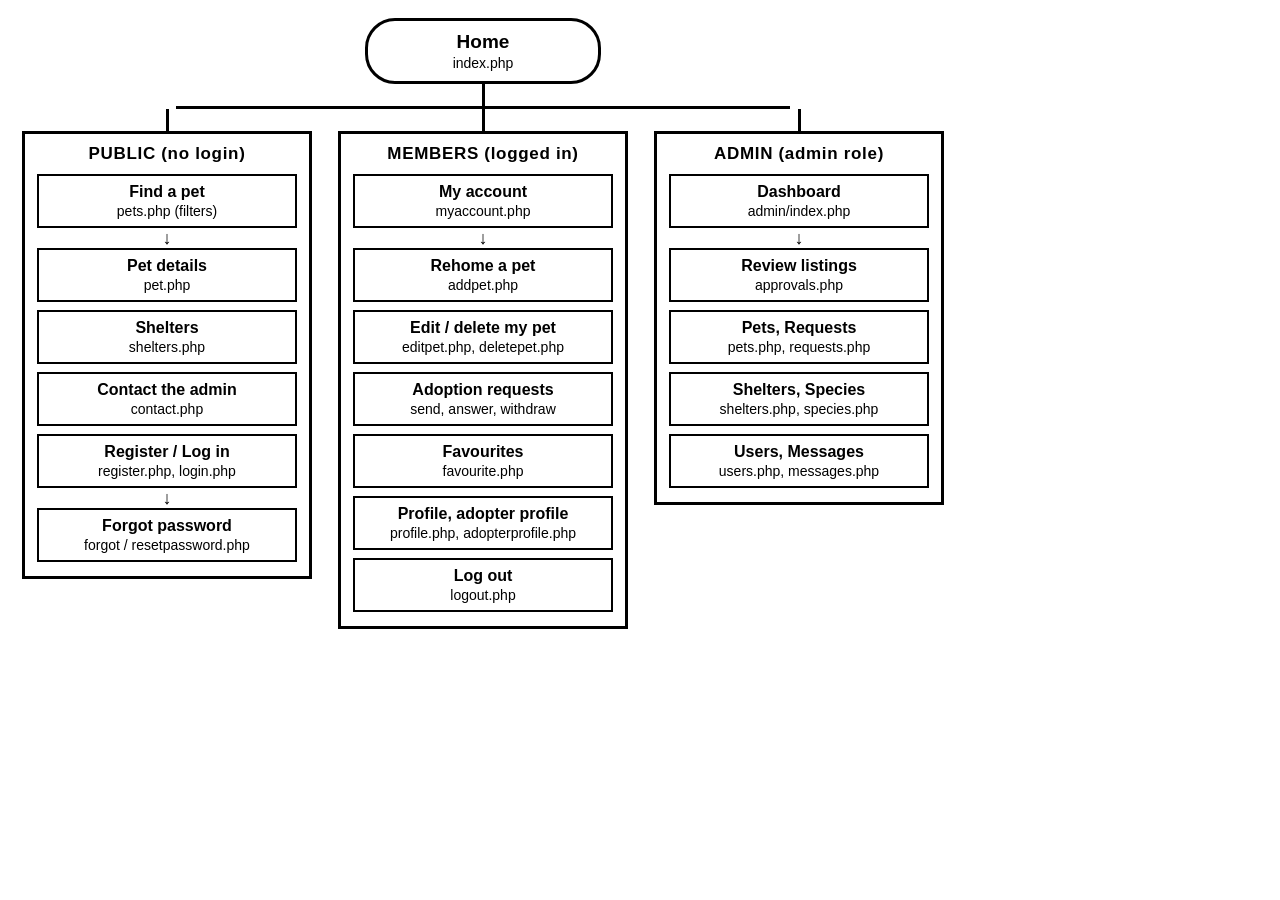
<file: docs/sitemap.html>
<!doctype html>
<html lang="en">
<head>
<meta charset="utf-8">
<title>PawsHome navigation structure</title>
<style>
  body { margin: 0; background: #fff; font-family: Arial, Helvetica, sans-serif; color: #000; }
  #wrap { display: inline-block; padding: 18px 22px 22px; }
  .home { margin: 0 auto; width: 210px; text-align: center; border: 3px solid #000; border-radius: 30px; padding: 10px; font-weight: 800; font-size: 19px; }
  .home small, .box small { display: block; font-weight: 400; font-size: 14px; margin-top: 2px; }
  /* one line down from Home, one line across, one line down into each column */
  .stem { width: 3px; height: 22px; background: #000; margin: 0 auto; }
  .bar { height: 3px; background: #000; margin: 0 calc(100% / 6); }
  .cols { display: grid; grid-template-columns: repeat(3, 290px); gap: 26px; }
  .col { display: flex; flex-direction: column; align-items: center; }
  .col > .stem { height: 22px; }
  .group { width: 100%; box-sizing: border-box; border: 3px solid #000; padding: 10px 12px 14px; }
  .group h2 { margin: 0 0 10px; font-size: 17px; text-align: center; letter-spacing: 0.04em; }
  .box { border: 2px solid #000; padding: 7px 8px; text-align: center; font-weight: 700; font-size: 16px; background: #fff; }
  .arrow { text-align: center; font-size: 18px; line-height: 20px; height: 20px; }
  .gap { height: 8px; }
</style>
</head>
<body>
<div id="wrap">
  <div class="home">Home<small>index.php</small></div>
  <div class="stem"></div>
  <div class="bar"></div>
  <div class="cols">
    <div class="col"><div class="stem"></div><div class="group">
      <h2>PUBLIC (no login)</h2>
      <div class="box">Find a pet<small>pets.php (filters)</small></div><div class="arrow">↓</div>
      <div class="box">Pet details<small>pet.php</small></div><div class="gap"></div>
      <div class="box">Shelters<small>shelters.php</small></div><div class="gap"></div>
      <div class="box">Contact the admin<small>contact.php</small></div><div class="gap"></div>
      <div class="box">Register / Log in<small>register.php, login.php</small></div><div class="arrow">↓</div>
      <div class="box">Forgot password<small>forgot / resetpassword.php</small></div>
    </div></div>
    <div class="col"><div class="stem"></div><div class="group">
      <h2>MEMBERS (logged in)</h2>
      <div class="box">My account<small>myaccount.php</small></div><div class="arrow">↓</div>
      <div class="box">Rehome a pet<small>addpet.php</small></div><div class="gap"></div>
      <div class="box">Edit / delete my pet<small>editpet.php, deletepet.php</small></div><div class="gap"></div>
      <div class="box">Adoption requests<small>send, answer, withdraw</small></div><div class="gap"></div>
      <div class="box">Favourites<small>favourite.php</small></div><div class="gap"></div>
      <div class="box">Profile, adopter profile<small>profile.php, adopterprofile.php</small></div><div class="gap"></div>
      <div class="box">Log out<small>logout.php</small></div>
    </div></div>
    <div class="col"><div class="stem"></div><div class="group">
      <h2>ADMIN (admin role)</h2>
      <div class="box">Dashboard<small>admin/index.php</small></div><div class="arrow">↓</div>
      <div class="box">Review listings<small>approvals.php</small></div><div class="gap"></div>
      <div class="box">Pets, Requests<small>pets.php, requests.php</small></div><div class="gap"></div>
      <div class="box">Shelters, Species<small>shelters.php, species.php</small></div><div class="gap"></div>
      <div class="box">Users, Messages<small>users.php, messages.php</small></div>
    </div></div>
  </div>
</div>
</body>
</html>
</file>
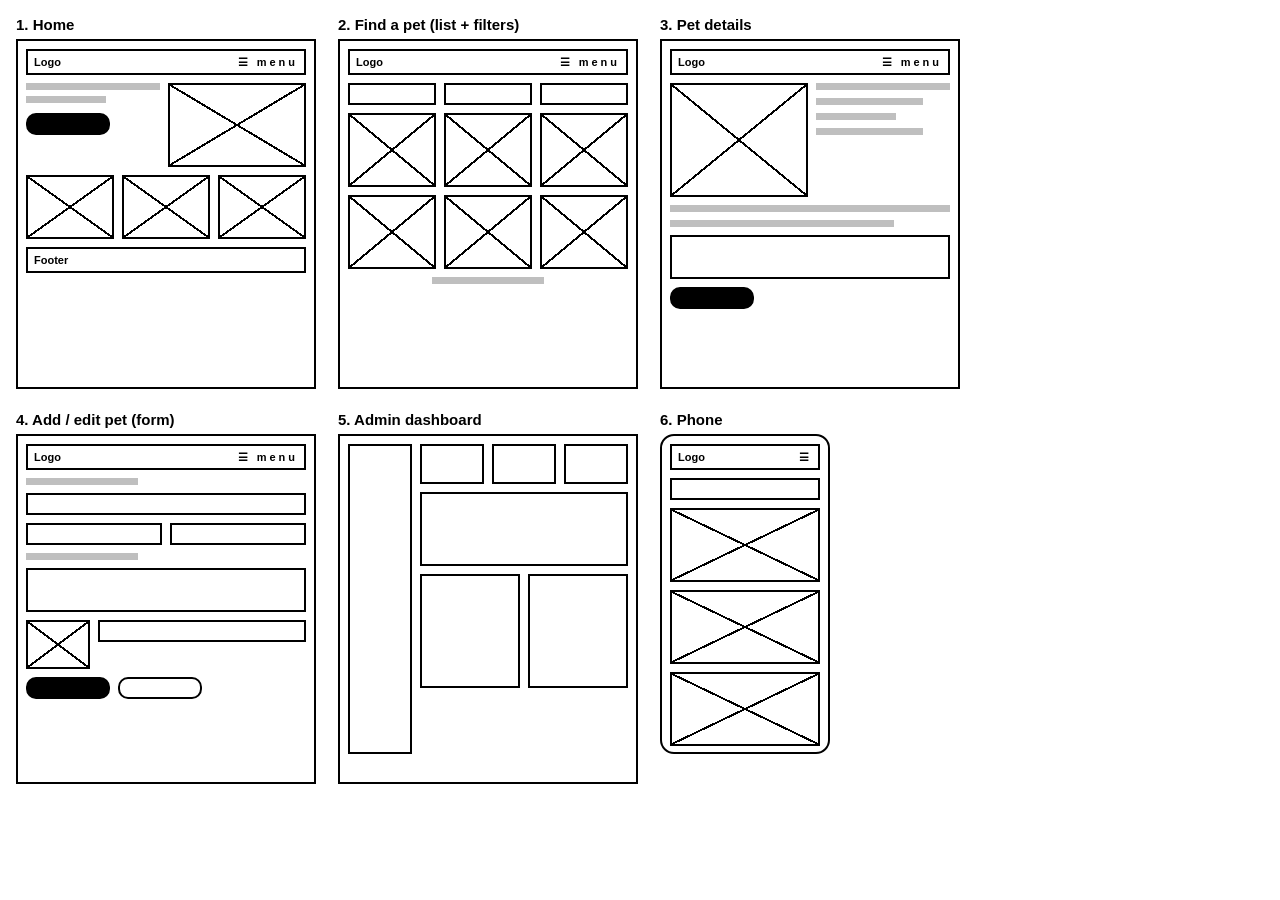
<file: docs/wireframes.html>
<!doctype html>
<html lang="en">
<head>
<meta charset="utf-8">
<title>PawsHome basic wireframes</title>
<style>
  body { margin: 0; background: #fff; font-family: Arial, Helvetica, sans-serif; color: #000; }
  #wrap { display: inline-block; padding: 16px; }
  .grid { display: grid; grid-template-columns: repeat(3, 300px); gap: 22px; align-items: start; }
  .frame h2 { font-size: 15px; margin: 0 0 6px; }
  .page { border: 2.5px solid #000; padding: 8px; display: grid; gap: 8px; height: 330px; align-content: start; }
  .phone .page { width: 150px; height: 300px; border-radius: 14px; }
  .bar { border: 2px solid #000; height: 22px; display: flex; align-items: center; padding: 0 6px; font-size: 11px; font-weight: 700; }
  .bar span { margin-left: auto; letter-spacing: 3px; }
  /* image placeholder: a box with an X */
  .x { border: 2px solid #000; background:
        linear-gradient(to top right, transparent calc(50% - 1px), #000 calc(50% - 1px), #000 calc(50% + 1px), transparent calc(50% + 1px)),
        linear-gradient(to bottom right, transparent calc(50% - 1px), #000 calc(50% - 1px), #000 calc(50% + 1px), transparent calc(50% + 1px)); }
  .row { display: flex; gap: 8px; }
  .row > * { flex: 1; }
  .line { height: 7px; background: #000; opacity: .25; }
  .w60 { width: 60%; } .w40 { width: 40%; } .w80 { width: 80%; }
  .field { border: 2px solid #000; height: 18px; }
  .btn { border: 2px solid #000; height: 18px; width: 80px; border-radius: 10px; }
  .btn.fill { background: #000; }
  .side { border: 2px solid #000; width: 60px; }
</style>
</head>
<body>
<div id="wrap">
<div class="grid">

  <div class="frame"><h2>1. Home</h2><div class="page">
    <div class="bar">Logo<span>☰ menu</span></div>
    <div class="row"><div><div class="line"></div><div class="line w60" style="margin-top:6px"></div><div class="btn fill" style="margin-top:10px"></div></div><div class="x" style="height:80px"></div></div>
    <div class="row"><div class="x" style="height:60px"></div><div class="x" style="height:60px"></div><div class="x" style="height:60px"></div></div>
    <div class="bar">Footer</div>
  </div></div>

  <div class="frame"><h2>2. Find a pet (list + filters)</h2><div class="page">
    <div class="bar">Logo<span>☰ menu</span></div>
    <div class="row"><div class="field"></div><div class="field"></div><div class="field"></div></div>
    <div class="row"><div class="x" style="height:70px"></div><div class="x" style="height:70px"></div><div class="x" style="height:70px"></div></div>
    <div class="row"><div class="x" style="height:70px"></div><div class="x" style="height:70px"></div><div class="x" style="height:70px"></div></div>
    <div class="line w40" style="margin:0 auto"></div>
  </div></div>

  <div class="frame"><h2>3. Pet details</h2><div class="page">
    <div class="bar">Logo<span>☰ menu</span></div>
    <div class="row"><div class="x" style="height:110px"></div><div><div class="line"></div><div class="line w80" style="margin-top:8px"></div><div class="line w60" style="margin-top:8px"></div><div class="line w80" style="margin-top:8px"></div></div></div>
    <div class="line"></div><div class="line w80"></div>
    <div class="field" style="height:40px"></div>
    <div class="btn fill"></div>
  </div></div>

  <div class="frame"><h2>4. Add / edit pet (form)</h2><div class="page">
    <div class="bar">Logo<span>☰ menu</span></div>
    <div class="line w40"></div><div class="field"></div>
    <div class="row"><div class="field"></div><div class="field"></div></div>
    <div class="line w40"></div><div class="field" style="height:40px"></div>
    <div class="row"><div class="x" style="height:45px;flex:0 0 60px"></div><div class="field"></div></div>
    <div class="row"><div class="btn fill" style="flex:0 0 80px"></div><div class="btn" style="flex:0 0 80px"></div></div>
  </div></div>

  <div class="frame"><h2>5. Admin dashboard</h2><div class="page">
    <div class="row" style="height:310px"><div class="side" style="flex:0 0 60px"></div>
      <div style="display:grid;gap:8px;align-content:start">
        <div class="row"><div class="field" style="height:36px"></div><div class="field" style="height:36px"></div><div class="field" style="height:36px"></div></div>
        <div class="field" style="height:70px"></div>
        <div class="row"><div class="field" style="height:110px"></div><div class="field" style="height:110px"></div></div>
      </div></div>
  </div></div>

  <div class="frame phone"><h2>6. Phone</h2><div class="page">
    <div class="bar">Logo<span>☰</span></div>
    <div class="field"></div>
    <div class="x" style="height:70px"></div>
    <div class="x" style="height:70px"></div>
    <div class="x" style="height:70px"></div>
  </div></div>

</div>
</div>
</body>
</html>
</file>
